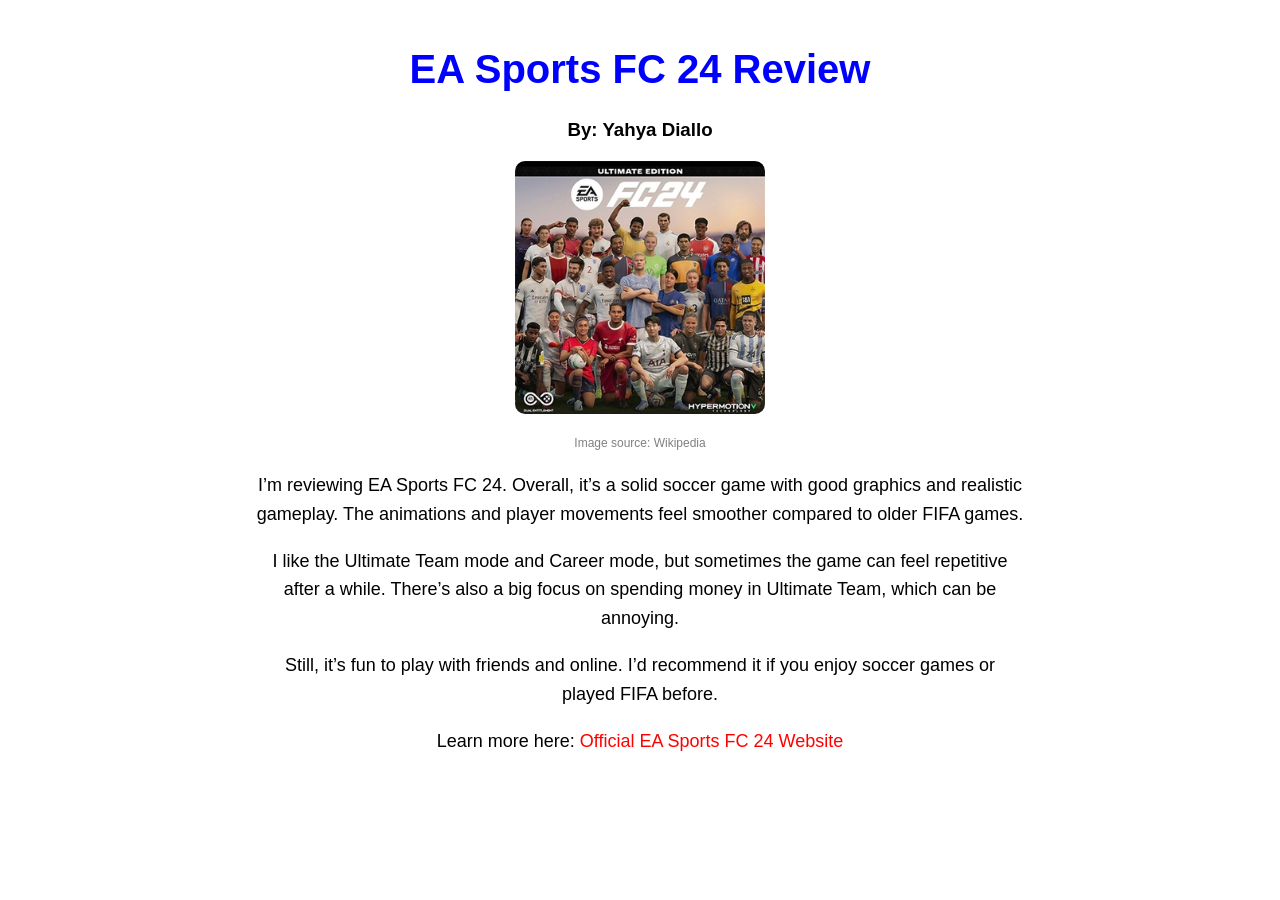
<file: html_css-HW/index.html>
<!DOCTYPE html>
<head>
  <meta charset="utf-8">
  <title>EA Sports FC 24 Review</title>

  <!-- Google Font -->
  <link rel="stylesheet" href="https://fonts.googleapis.com/css?family=Poppins">

  <!-- Link to CSS -->
  <link rel="stylesheet" href="./style.css">
</head>

<body>

  <div class="review">

    <h1 id="title">EA Sports FC 24 Review</h1>
    <h3>By: Yahya Diallo</h3>

    <!-- Image with credit -->
    <img src="EA_FC24_Cover.jpg" alt="EA Sports FC 24 Cover">
    <p class="credit">Image source: Wikipedia</p>

    <p>
      I’m reviewing EA Sports FC 24. Overall, it’s a solid soccer game
      with good graphics and realistic gameplay. The animations and player movements
      feel smoother compared to older FIFA games.
    </p>

    <p>
      I like the Ultimate Team mode and Career mode, but sometimes the game can feel
      repetitive after a while. There’s also a big focus on spending money in Ultimate
      Team, which can be annoying.
    </p>

    <p>
      Still, it’s fun to play with friends and online. I’d recommend it if you enjoy
      soccer games or played FIFA before.
    </p>

    <!-- Link -->
    <p>
      Learn more here:
      <a href="https://www.ea.com/games/ea-sports-fc/fc-24" target="_blank">
        Official EA Sports FC 24 Website
      </a>
    </p>

  </div>

</body>
</html>
</file>
<file: html_css-HW/style.css>
/* General page style */
body {
  font-family: "Source Sans 3", sans-serif;
  background-color: white;
  margin: 0;
  padding: 0;
}

/* Center review chunk */
.review {
  width: 60%;
  margin: auto;
  text-align: center;
  padding: 20px;
}

/* Title styling */
#title {
  color: blue;
  font-size: 40px;
}

/* Paragraph styling */
p {
  font-size: 18px;
  color: black;
  line-height: 1.6;
}

/* Image styling */
img {
  width: 250px;
  display: block;
  margin: 20px auto;
  border-radius: 10px;
}

/* Image credit */
.credit {
  font-size: 12px;
  color: gray;
}

/* Link styling */
a {
  color: red;
  text-decoration: none;
}

a:hover {
  text-decoration: underline;
}
</file>
